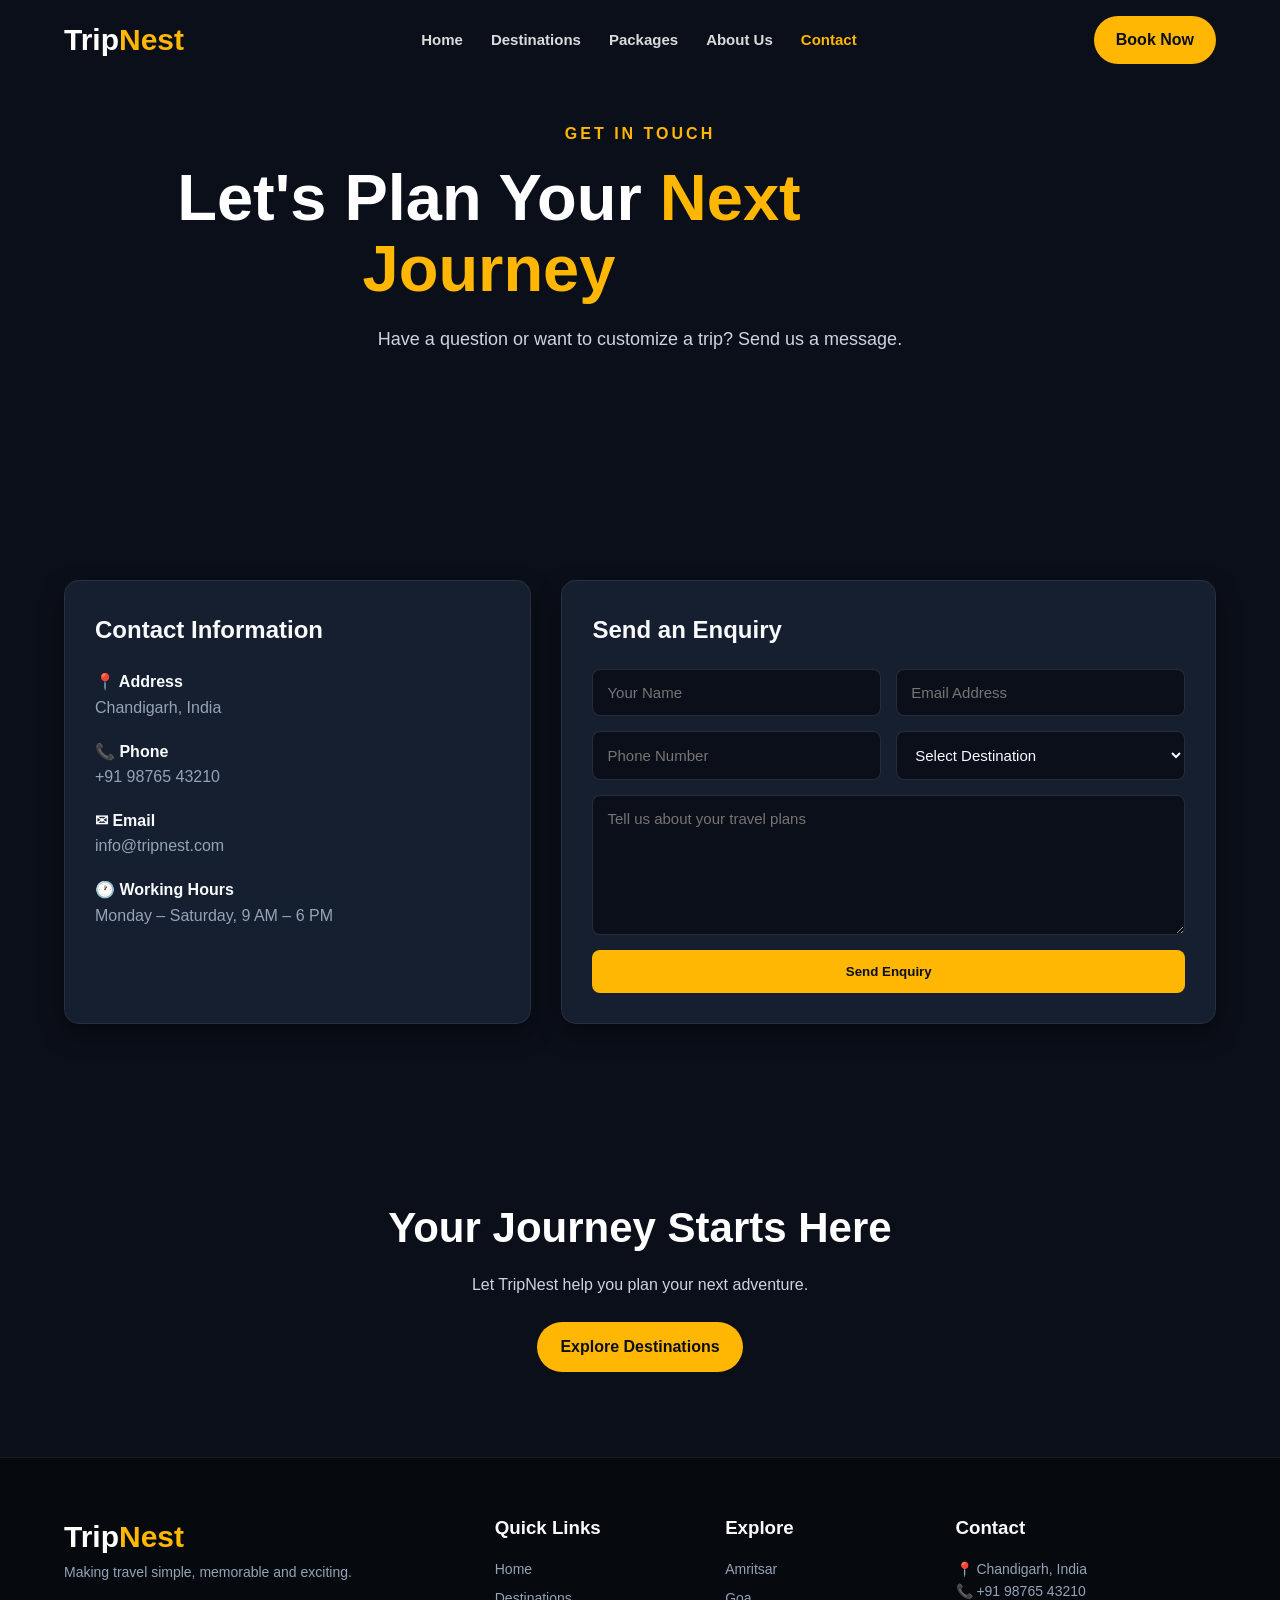
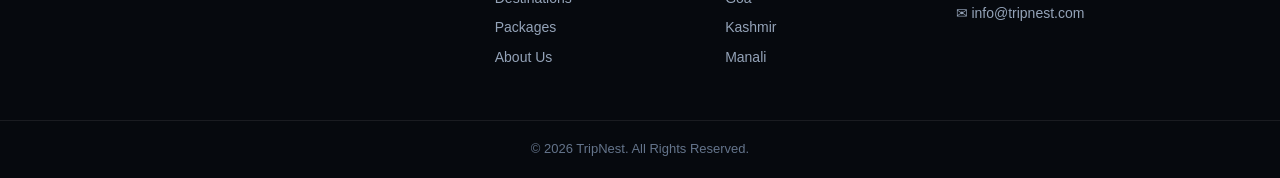
<file: contact.html>
<!DOCTYPE html>
<html lang="en">

<head>

    <meta charset="UTF-8">

    <meta name="viewport"
          content="width=device-width, initial-scale=1.0">

    <title>Contact | TripNest</title>

    <link rel="stylesheet" href="style.css">

</head>


<body>
    <div class="loader">
    <div class="spinner"></div>
</div>


<header>

    <div class="container navbar">

        <a href="index.html" class="logo">
            Trip<span>Nest</span>
        </a>


        <ul class="nav-links">

            <li>
                <a href="index.html">
                    Home
                </a>
            </li>

            <li>
                <a href="destinations.html">
                    Destinations
                </a>
            </li>

            <li>
                <a href="packages.html">
                    Packages
                </a>
            </li>

            <li>
                <a href="about.html">
                    About Us
                </a>
            </li>

            <li>
                <a href="contact.html" class="active">
                    Contact
                </a>
            </li>

        </ul>


        <a href="contact.html" class="book-btn">
            Book Now
        </a>

    </div>

</header>



<section class="hero inner-hero">

    <div class="container hero-content">

        <div class="hero-small">
            GET IN TOUCH
        </div>

        <h1>
            Let's Plan Your
            <span>Next Journey</span>
        </h1>

        <p>
            Have a question or want to customize
            a trip? Send us a message.
        </p>

    </div>

</section>



<!-- =========================
     CONTACT
========================= -->

<section>

    <div class="container contact-grid">


        <!-- CONTACT INFORMATION -->

        <div class="contact-box">

            <h2>
                Contact Information
            </h2>


            <div class="contact-item">

                <strong>
                    📍 Address
                </strong>

                <span>
                    Chandigarh, India
                </span>

            </div>


            <div class="contact-item">

                <strong>
                    📞 Phone
                </strong>

                <span>
                    +91 98765 43210
                </span>

            </div>


            <div class="contact-item">

                <strong>
                    ✉ Email
                </strong>

                <span>
                    info@tripnest.com
                </span>

            </div>


            <div class="contact-item">

                <strong>
                    🕐 Working Hours
                </strong>

                <span>
                    Monday – Saturday,
                    9 AM – 6 PM
                </span>

            </div>

        </div>



        <!-- FORM -->

        <div class="contact-box">

            <h2>
                Send an Enquiry
            </h2>


            <form class="contact-form" id="contact-form">


                <div class="form-row">

                    <input
                    type="text"
                    id="contact-name"
                    placeholder="Your Name"
                    required
                    minlength="2">


                    <input
                    type="email"
                    id="contact-email"
                    placeholder="Email Address"
                    required>

                </div>



                <div class="form-row">

                    <input
                    type="tel"
                    id="contact-phone"
                    placeholder="Phone Number"
                    pattern="[0-9]{10}"
                    title="Please enter a 10-digit phone number"
                    maxlength="10"
                    inputmode="numeric"
                    >
                    <select id="contact-destination"required>
                        <option value="">Select Destination</option>
                        <option value="Amritsar">Amritsar</option>
                        <option value="Goa">Goa</option>
                        <option value="Kashmir">Kashmir</option>
                        <option value="Manali">Manali</option>
                        <option value="Jaipur">Jaipur</option>
                        <option value="Kerela">Kerala</option>
                    </select>
                    <!-- <select>

                        <option>
                            Select Destination
                        </option>

                        <option>
                            Amritsar
                        </option>

                        <option>
                            Goa
                        </option>

                        <option>
                            Kashmir
                        </option>

                        <option>
                            Manali
                        </option>

                        <option>
                            Jaipur
                        </option>

                    </select> -->

                </div>

                <textarea id="contact-message"
                placeholder="Tell us about your travel plans" required
                minlength="10"></textarea>
                <!-- <textarea
                placeholder="Tell us about your travel plans">
                </textarea> -->



                <button
                type="submit"
                class="submit-button">

                    Send Enquiry

                </button>


            </form>
            <p id="form-message" role="status" aria-live="polite"></p>

        </div>

    </div>

</section>



<!-- =========================
     CTA
========================= -->

<section class="cta">

    <div class="container">

        <h2>
            Your Journey Starts Here
        </h2>

        <p>
            Let TripNest help you plan your next adventure.
        </p>

        <a href="destinations.html"
           class="primary-btn">

            Explore Destinations

        </a>

    </div>

</section>



<!-- =========================
     FOOTER
========================= -->

<footer>

    <div class="container footer-grid">


        <div>

            <h2 class="logo">
                Trip<span>Nest</span>
            </h2>

            <p>
                Making travel simple, memorable
                and exciting.
            </p>

        </div>


        <div>

            <h3>
                Quick Links
            </h3>

            <a href="index.html">
                Home
            </a>

            <a href="destinations.html">
                Destinations
            </a>

            <a href="packages.html">
                Packages
            </a>

            <a href="about.html">
                About Us
            </a>

        </div>


        <div>

            <h3>
                Explore
            </h3>

            <a href="destinations.html">
                Amritsar
            </a>

            <a href="destinations.html">
                Goa
            </a>

            <a href="destinations.html">
                Kashmir
            </a>

            <a href="destinations.html">
                Manali
            </a>

        </div>


        <div>

            <h3>
                Contact
            </h3>

            <p>
                📍 Chandigarh, India
            </p>

            <p>
                📞 +91 98765 43210
            </p>

            <p>
                ✉ info@tripnest.com
            </p>

        </div>

    </div>


    <div class="copyright">

        © 2026 TripNest. All Rights Reserved.

    </div>

</footer>
<script src="script.js"></script>

</body>
</html>
</file>
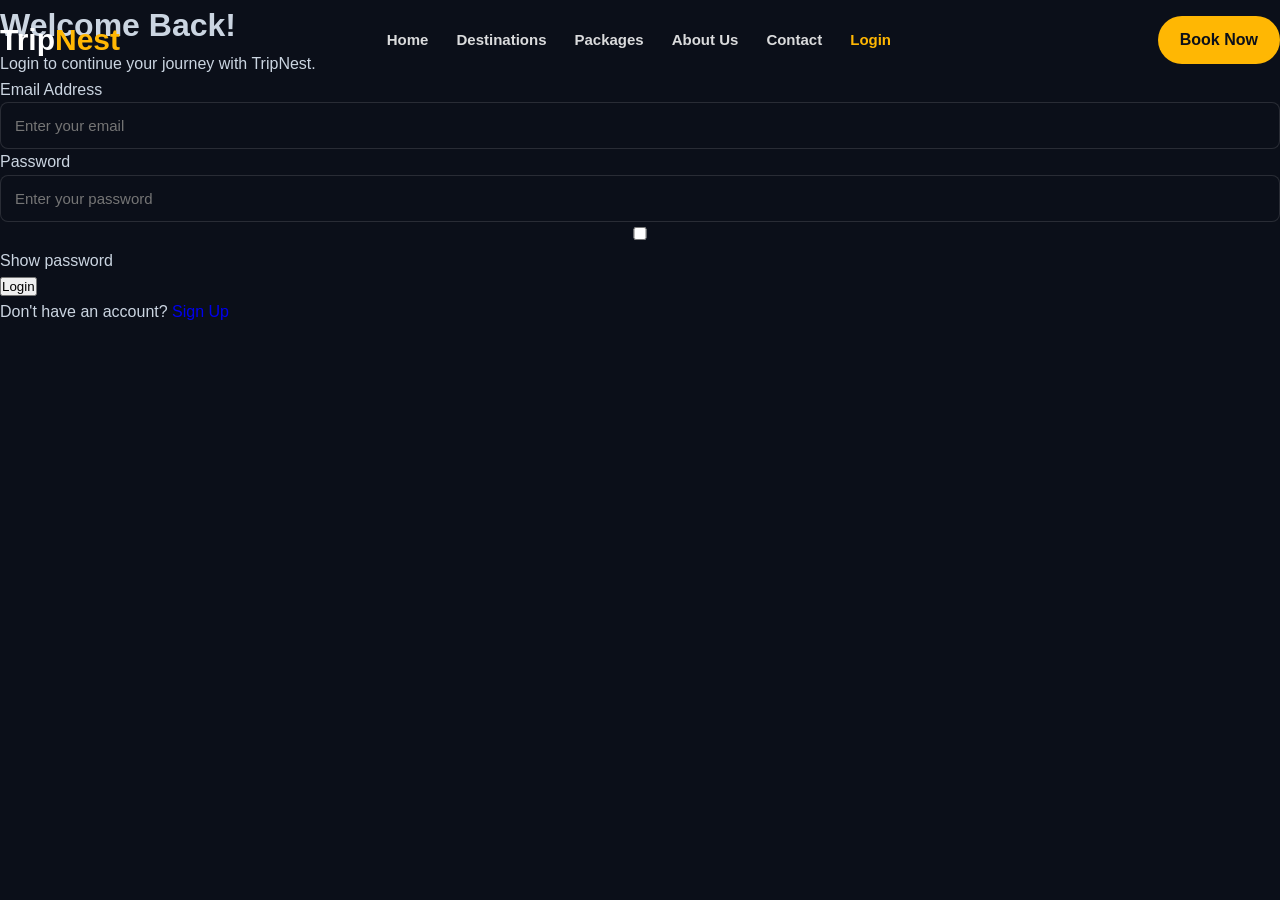
<file: login.html>
<!DOCTYPE html>
<html lang="en">

<head>
    <meta charset="UTF-8">
    <meta name="viewport" content="width=device-width, initial-scale=1.0">
    <title>Login | TripNest</title>
    <link rel="stylesheet" href="style.css">
</head>

<body class="login-page">

    <!-- Header -->
    <header class="login-header">
        <nav class="navbar">

            <a href="index.html" class="logo">
                Trip<span>Nest</span>
            </a>

            <ul class="nav-links">
                <li><a href="index.html">Home</a></li>
                <li><a href="destinations.html">Destinations</a></li>
                <li><a href="packages.html">Packages</a></li>
                <li><a href="about.html">About Us</a></li>
                <li><a href="contact.html">Contact</a></li>
                <li><a href="login.html" class="active"id="nav-login">Login</a></li>
            </ul>

            <a href="contact.html" class="book-btn">Book Now</a>

        </nav>
    </header>

    <!-- Login and Sign Up Section -->
    <main class="login-container">

        <div class="login-card">

            <h1 id="form-title">Welcome Back!</h1>

            <p class="login-subtitle" id="form-subtitle">
                Login to continue your journey with TripNest.
            </p>

            <!-- Login Form -->
            <form id="login-form">

                <div class="login-field">
                    <label for="login-email">Email Address</label>
                    <input
                        type="email"
                        id="login-email"
                        placeholder="Enter your email"
                        autocomplete="email"
                        required
                    >
                </div>

                <div class="login-field">
                    <label for="login-password">Password</label>
                    <input
                        type="password"
                        id="login-password"
                        placeholder="Enter your password"
                        autocomplete="current-password"
                        minlength="6"
                        required
                    >
                </div>

                <div class="login-options">
                    <label>
                        <input type="checkbox" id="show-password">
                        Show password
                    </label>
                </div>

                <button type="submit" class="login-submit">
                    Login
                </button>

                <p id="login-message" role="status" aria-live="polite"></p>

            </form>

            <!-- Sign Up Form -->
            <form id="signup-form" style="display: none;">

                <div class="login-field">
                    <label for="signup-name">Full Name</label>
                    <input
                        type="text"
                        id="signup-name"
                        placeholder="Enter your full name"
                        autocomplete="name"
                        required
                    >
                </div>

                <div class="login-field">
                    <label for="signup-email">Email Address</label>
                    <input
                        type="email"
                        id="signup-email"
                        placeholder="Enter your email"
                        autocomplete="email"
                        required
                    >
                </div>

                <div class="login-field">
                    <label for="signup-password">Password</label>
                    <input
                        type="password"
                        id="signup-password"
                        placeholder="Create a password"
                        autocomplete="new-password"
                        minlength="6"
                        required
                    >
                </div>

                <div class="login-field">
                    <label for="confirm-password">Confirm Password</label>
                    <input
                        type="password"
                        id="confirm-password"
                        placeholder="Confirm your password"
                        autocomplete="new-password"
                        minlength="6"
                        required
                    >
                </div>

                <div class="login-options">
                    <label>
                        <input type="checkbox" id="show-signup-password">
                        Show passwords
                    </label>
                </div>

                <button type="submit" class="login-submit">
                    Sign Up
                </button>

                <p id="signup-message" role="status" aria-live="polite"></p>

            </form>

            <!-- Switch Between Forms -->
            <p class="login-footer">
                <span id="footer-text">Don't have an account?</span>
                <a href="#" id="toggle-form">Sign Up</a>
            </p>

        </div>

    </main>

    <!-- JavaScript -->
    <script>
        const loginForm = document.getElementById("login-form");
        const signupForm = document.getElementById("signup-form");

        const formTitle = document.getElementById("form-title");
        const formSubtitle = document.getElementById("form-subtitle");
        const footerText = document.getElementById("footer-text");
        const toggleForm = document.getElementById("toggle-form");

        const loginMessage = document.getElementById("login-message");
        const signupMessage = document.getElementById("signup-message");

        // Switch between Login and Sign Up
        toggleForm.addEventListener("click", function (event) {
            event.preventDefault();

            loginMessage.textContent = "";
            signupMessage.textContent = "";

            if (loginForm.style.display !== "none") {

                loginForm.style.display = "none";
                signupForm.style.display = "block";

                formTitle.textContent = "Create Account";
                formSubtitle.textContent =
                    "Join TripNest and start your journey.";

                footerText.textContent = "Already have an account?";
                toggleForm.textContent = "Login";

            } else {

                signupForm.style.display = "none";
                loginForm.style.display = "block";

                formTitle.textContent = "Welcome Back!";
                formSubtitle.textContent =
                    "Login to continue your journey with TripNest.";

                footerText.textContent = "Don't have an account?";
                toggleForm.textContent = "Sign Up";
            }
        });

        // Show or hide Login password
        document.getElementById("show-password")
            .addEventListener("change", function () {

                document.getElementById("login-password").type =
                    this.checked ? "text" : "password";
            });

        // Show or hide Sign Up passwords
        document.getElementById("show-signup-password")
            .addEventListener("change", function () {

                const password = document.getElementById("signup-password");
                const confirmPassword =
                    document.getElementById("confirm-password");

                password.type = this.checked ? "text" : "password";
                confirmPassword.type = this.checked ? "text" : "password";
            });

        // Sign Up: Save user details in localStorage
        signupForm.addEventListener("submit", function (event) {
            event.preventDefault();

            const name =
                document.getElementById("signup-name").value.trim();

            const email =
                document.getElementById("signup-email").value.trim().toLowerCase();

            const password =
                document.getElementById("signup-password").value;

            const confirmPassword =
                document.getElementById("confirm-password").value;

            signupMessage.textContent = "";

            // Check whether passwords match
            if (password !== confirmPassword) {
                signupMessage.style.color = "#f87171";
                signupMessage.textContent = "Passwords do not match!";
                return;
            }

            // Get existing registered users
            let users;

            try {
                users = JSON.parse(localStorage.getItem("tripnestUsers")) || [];

                if (!Array.isArray(users)) {
                    users = [];
                }
            } catch (error) {
                users = [];
            }

            // Check whether email is already registered
            const existingUser = users.find(function (user) {
                return user.email === email;
            });

            if (existingUser) {
                signupMessage.style.color = "#f87171";
                signupMessage.textContent =
                    "This email is already registered!";
                return;
            }

            // Add the new user
            users.push({
                name: name,
                email: email,
                password: password
            });

            // Save users in localStorage
            try {
                localStorage.setItem("tripnestUsers", JSON.stringify(users));

                signupMessage.style.color = "#4ade80";
                signupMessage.textContent =
                    "Account created successfully! You can now log in.";

                signupForm.reset();

                document.getElementById("show-signup-password").checked = false;

            } catch (error) {
                signupMessage.style.color = "#f87171";
                signupMessage.textContent =
                    "Unable to save account details in this browser.";
            }
        });

        // Login: Verify credentials using localStorage
        loginForm.addEventListener("submit", function (event) {
            event.preventDefault();

            const email =
                document.getElementById("login-email").value.trim().toLowerCase();

            const password =
                document.getElementById("login-password").value;

            let users;

            try {
                users = JSON.parse(localStorage.getItem("tripnestUsers")) || [];

                if (!Array.isArray(users)) {
                    users = [];
                }
            } catch (error) {
                users = [];
            }

            // Find a user with matching credentials
            const user = users.find(function (registeredUser) {
                return registeredUser.email === email &&
                    registeredUser.password === password;
            });

            if (user) {

                try {
                    localStorage.setItem("tripnestLoggedInUser", user.email);

                    loginMessage.style.color = "#4ade80";
                    loginMessage.textContent =
                        "Welcome, " + user.name + "! Redirecting.";
                        setTimeout(function(){
                            window.location.href = "index.html";
                        },1000);

                } catch (error) {
                    loginMessage.style.color = "#f87171";
                    loginMessage.textContent =
                        "Unable to save your login status.";
                }

            } else {

                loginMessage.style.color = "#f87171";
                loginMessage.textContent =
                    "Invalid email or password. Please try again.";
            }
        });
    </script>
<script src="script.js"></script>
</body>
</html>
</file>
<file: style.css>
* {
    margin: 0;
    padding: 0;
    box-sizing: border-box;
}

html {
    scroll-behavior: smooth;
}

body {
    font-family: Arial, Helvetica, sans-serif;
    color: #cbd5e1;
    background-color: #0b0f19;
    line-height: 1.6;
}

a {
    text-decoration: none;
}

img {
    width: 100%;
    display: block;
}

.container {
    width: 90%;
    max-width: 1200px;
    margin: auto;
}



/* =========================
   HEADER & NAVBAR
========================= */

header {
    position: absolute;
    top: 0;
    left: 0;
    width: 100%;
    z-index: 10;
}

.navbar {
    height: 80px;
    display: flex;
    align-items: center;
    justify-content: space-between;
}

.logo {
    color: white;
    font-size: 30px;
    font-weight: bold;
}

.logo span {
    color: #ffb703;
}

.nav-links {
    display: flex;
    gap: 28px;
    list-style: none;
}

.nav-links a {
    color: rgba(255, 255, 255, 0.85);
    font-size: 15px;
    font-weight: bold;
    transition: 0.3s;
}

.nav-links a:hover,
.nav-links a.active {
    color: #ffb703;
}

.book-btn {
    background-color: #ffb703;
    color: #0b0f19;
    padding: 11px 22px;
    border-radius: 25px;
    font-weight: bold;
    transition: 0.3s;
}

.book-btn:hover {
    background-color: #ffc83b;
    box-shadow: 0 0 15px rgba(255, 183, 3, 0.4);
}



/* =========================
   HERO
========================= */

.hero {
    min-height: 75vh;
    background-image:
        linear-gradient(rgba(11, 15, 25, 0.7),
        rgba(11, 15, 25, 0.85)),
        url("https://images.unsplash.com/photo-1500534623283-312aade485b7?auto=format&fit=crop&w=1800&q=90");
    background-size: cover;
    background-position: center;
    display: flex;
    align-items: center;
    color: white;
}

.inner-hero {
    min-height: 55vh;
    background-image:
        linear-gradient(rgba(11, 15, 25, 0.75),
        rgba(11, 15, 25, 0.9)),
        url("https://images.unsplash.com/photo-1464822759023-fed622ff2c3b?auto=format&fit=crop&w=1800&q=85");
    background-size: cover;
    background-position: center;
    text-align: center;
}

.hero-content {
    width: 90%;
    max-width: 1200px;
}

.inner-hero .hero-content {
    margin: auto;
}

.hero-small {
    color: #ffb703;
    font-weight: bold;
    letter-spacing: 3px;
    margin-bottom: 15px;
}

.hero h1 {
    font-size: 65px;
    line-height: 1.1;
    max-width: 850px;
    color: #ffffff;
}

.hero h1 span {
    color: #ffb703;
}

.hero p {
    max-width: 650px;
    margin: 20px 0;
    color: #cbd5e1;
    font-size: 18px;
}

.inner-hero p {
    margin: 20px auto;
}

.buttons {
    display: flex;
    gap: 15px;
    margin-top: 28px;
}

.primary-btn {
    display: inline-block;
    background-color: #ffb703;
    color: #0b0f19;
    padding: 12px 23px;
    border-radius: 25px;
    font-weight: bold;
    transition: 0.3s;
}

.primary-btn:hover {
    background-color: #ffc83b;
    box-shadow: 0 0 20px rgba(255, 183, 3, 0.4);
}

.secondary-btn {
    display: inline-block;
    border: 2px solid rgba(255, 255, 255, 0.5);
    color: white;
    padding: 10px 22px;
    border-radius: 25px;
    font-weight: bold;
    transition: 0.3s;
}

.secondary-btn:hover {
    background-color: white;
    color: #0b0f19;
}



/* =========================
   SEARCH BOX
========================= */

.search-wrapper {
    margin-top: -40px;
    position: relative;
    z-index: 2;
}

.search-box {
    background-color: #161f30;
    padding: 22px;
    border-radius: 15px;
    box-shadow: 0 20px 45px rgba(0, 0, 0, 0.6);
    border: 1px solid rgba(255, 255, 255, 0.1);
    display: flex;
    align-items: center;
    gap: 20px;
}

.search-item {
    flex: 1;
    border-right: 1px solid rgba(255, 255, 255, 0.1);
    padding: 5px 15px;
}

.search-item small {
    display: block;
    color: #94a3b8;
    font-size: 12px;
    font-weight: bold;
    letter-spacing: 1px;
}

.search-item strong {
    color: #f8fafc;
    font-size: 15px;
}

.search-button {
    border: none;
    background-color: #ffb703;
    color: #0b0f19;
    padding: 14px 22px;
    border-radius: 9px;
    font-weight: bold;
    cursor: pointer;
    transition: 0.3s;
}

.search-button:hover {
    background-color: #ffc83b;
    box-shadow: 0 0 20px rgba(255, 183, 3, 0.4);
}



/* =========================
   SECTIONS
========================= */

section {
    padding: 85px 0;
}

.section-heading {
    text-align: center;
    margin-bottom: 45px;
}

.section-heading small {
    color: #ffb703;
    font-weight: bold;
    letter-spacing: 2px;
}

.section-heading h2 {
    font-size: 40px;
    margin: 5px 0;
    color: #f8fafc;
}

.section-heading p {
    color: #94a3b8;
}



/* =========================
   GRIDS
========================= */

.destination-grid {
    display: grid;
    grid-template-columns: repeat(5, 1fr);
    gap: 18px;
}

.card-grid {
    display: grid;
    grid-template-columns: repeat(3, 1fr);
    gap: 25px;
}

.feature-grid {
    display: grid;
    grid-template-columns: repeat(4, 1fr);
    gap: 20px;
}



/* =========================
   DESTINATION CARDS
========================= */

.destination-card {
    height: 360px;
    position: relative;
    border-radius: 15px;
    overflow: hidden;
    border: 1px solid rgba(255, 255, 255, 0.1);
    box-shadow: 0 10px 25px rgba(0, 0, 0, 0.5);
}

.destination-card img {
    height: 100%;
    object-fit: cover;
    transition: 0.4s;
}

.destination-card:hover img {
    transform: scale(1.08);
}

.destination-content {
    position: absolute;
    bottom: 0;
    left: 0;
    width: 100%;
    padding: 65px 18px 18px;
    color: white;
    background: linear-gradient(
        transparent,
        rgba(0, 0, 0, 0.95)
    );
}

.destination-content h3 {
    font-size: 24px;
    color: #ffffff;
}

.destination-content p {
    color: #cbd5e1;
    font-size: 13px;
    margin-top: 4px;
}



/* =========================
   PACKAGE CARDS
========================= */

.package-card {
    background-color: #161f30;
    border-radius: 15px;
    overflow: hidden;
    box-shadow: 0 10px 25px rgba(0, 0, 0, 0.4);
    border: 1px solid rgba(255, 255, 255, 0.08);
    transition: 0.3s;
}

.package-card:hover {
    transform: translateY(-6px);
    box-shadow: 0 20px 40px rgba(0, 0, 0, 0.6), 0 0 15px rgba(255, 183, 3, 0.15);
    border-color: rgba(255, 183, 3, 0.35);
}

.package-card img {
    height: 220px;
    object-fit: cover;
}

.package-content {
    padding: 20px;
}

.package-content h3 {
    font-size: 21px;
    color: #f8fafc;
}

.package-info {
    color: #94a3b8;
    font-size: 14px;
    margin-top: 4px;
}

.price-row {
    display: flex;
    justify-content: space-between;
    align-items: center;
    border-top: 1px solid rgba(255, 255, 255, 0.08);
    margin-top: 15px;
    padding-top: 15px;
}

.price {
    color: #ffb703;
    font-size: 20px;
    font-weight: bold;
}

.price-row a {
    color: #ffb703;
    font-weight: bold;
    transition: 0.3s;
}

.price-row a:hover {
    color: #ffffff;
}



/* =========================
   WHY CHOOSE US / VALUES
========================= */

.light-section {
    background-color: #101624;
}

.feature {
    text-align: center;
    padding: 20px;
}

.feature h3 {
    color: #f8fafc;
    margin-bottom: 8px;
}

.feature-icon {
    width: 65px;
    height: 65px;
    border-radius: 50%;
    background-color: rgba(255, 183, 3, 0.12);
    border: 1px solid rgba(255, 183, 3, 0.3);
    display: flex;
    align-items: center;
    justify-content: center;
    margin: auto auto 15px;
    font-size: 25px;
}

.feature p {
    color: #94a3b8;
    font-size: 14px;
}



/* =========================
   CTA
========================= */

.cta {
    background-image:
        linear-gradient(rgba(11, 15, 25, 0.75),
        rgba(11, 15, 25, 0.85)),
        url("https://images.unsplash.com/photo-1501785888041-af3ef285b470?auto=format&fit=crop&w=1800&q=85");
    background-size: cover;
    background-position: center;
    text-align: center;
    color: white;
}

.cta h2 {
    font-size: 42px;
    color: #ffffff;
}

.cta p {
    color: #cbd5e1;
    margin: 10px 0 25px;
}



/* =========================
   ABOUT PAGE
========================= */

.about-grid {
    display: grid;
    grid-template-columns: 1fr 1fr;
    gap: 40px;
    align-items: center;
}

.about-image {
    height: 420px;
    object-fit: cover;
    border-radius: 15px;
    border: 1px solid rgba(255, 255, 255, 0.1);
}

.about-text h2 {
    font-size: 38px;
    margin-bottom: 15px;
    color: #f8fafc;
}

.about-text p {
    color: #cbd5e1;
    margin-bottom: 15px;
}

.check-list {
    list-style: none;
    margin-top: 20px;
}

.check-list li {
    margin: 12px 0;
    color: #e2e8f0;
}

.check-list li::before {
    content: "✓";
    color: #ffb703;
    font-weight: bold;
    margin-right: 10px;
}



/* =========================
   CONTACT PAGE
========================= */

.contact-grid {
    display: grid;
    grid-template-columns: 1fr 1.4fr;
    gap: 30px;
}

.contact-box {
    background-color: #161f30;
    padding: 30px;
    border-radius: 15px;
    box-shadow: 0 10px 25px rgba(0, 0, 0, 0.4);
    border: 1px solid rgba(255, 255, 255, 0.08);
}

.contact-box h2 {
    margin-bottom: 20px;
    color: #f8fafc;
}

.contact-item {
    margin: 18px 0;
}

.contact-item strong {
    display: block;
    color: #f8fafc;
}

.contact-item span {
    color: #94a3b8;
}

.contact-form {
    display: grid;
    gap: 15px;
}

.form-row {
    display: grid;
    grid-template-columns: 1fr 1fr;
    gap: 15px;
}

input,
textarea,
select {
    width: 100%;
    padding: 14px;
    border: 1px solid rgba(255, 255, 255, 0.12);
    border-radius: 8px;
    font-family: Arial, sans-serif;
    font-size: 15px;
    background-color: #0b0f19;
    color: #f8fafc;
}

input:focus,
textarea:focus,
select:focus {
    outline: none;
    border-color: #ffb703;
    box-shadow: 0 0 8px rgba(255, 183, 3, 0.3);
}

select option {
    background-color: #0b0f19;
    color: #f8fafc;
}

textarea {
    min-height: 140px;
    resize: vertical;
}

.submit-button {
    border: none;
    background-color: #ffb703;
    color: #0b0f19;
    padding: 14px;
    border-radius: 8px;
    font-weight: bold;
    cursor: pointer;
    transition: 0.3s;
}

.submit-button:hover {
    background-color: #ffc83b;
    box-shadow: 0 0 20px rgba(255, 183, 3, 0.4);
}



/* =========================
   FOOTER
========================= */

footer {
    background-color: #06090e;
    color: white;
    padding-top: 55px;
    border-top: 1px solid rgba(255, 255, 255, 0.08);
}

.footer-grid {
    display: grid;
    grid-template-columns: 2fr 1fr 1fr 1.3fr;
    gap: 30px;
    padding-bottom: 45px;
}

.footer-grid h3 {
    margin-bottom: 15px;
    color: #f8fafc;
}

.footer-grid p,
.footer-grid a {
    color: #94a3b8;
    font-size: 14px;
}

.footer-grid a {
    display: block;
    margin: 7px 0;
    transition: 0.2s;
}

.footer-grid a:hover {
    color: #ffb703;
}

.copyright {
    border-top: 1px solid rgba(255, 255, 255, 0.08);
    text-align: center;
    padding: 18px;
    color: #64748b;
    font-size: 13px;
}



/* =========================
   RESPONSIVE
========================= */

@media (max-width: 1000px) {
    .destination-grid {
        grid-template-columns: repeat(3, 1fr);
    }

    .feature-grid {
        grid-template-columns: repeat(2, 1fr);
    }

    .footer-grid {
        grid-template-columns: 1fr 1fr;
    }

    .about-grid,
    .contact-grid {
        grid-template-columns: 1fr;
    }
}

@media (max-width: 700px) {
    .nav-links {
        display: none;
    }

    .hero h1 {
        font-size: 45px;
    }

    .search-box {
        flex-direction: column;
        align-items: stretch;
    }

    .search-item {
        border-right: none;
        border-bottom: 1px solid rgba(255, 255, 255, 0.1);
    }

    .destination-grid,
    .card-grid,
    .feature-grid {
        grid-template-columns: 1fr;
    }

    .form-row {
        grid-template-columns: 1fr;
    }

    .footer-grid {
        grid-template-columns: 1fr;
    }

    .buttons {
        flex-direction: column;
        align-items: flex-start;
    }
}

/* LOADING SPINNER */

.loader {
    position: fixed;
    top: 0;
    left: 0;
    width: 100%;
    height: 100%;
    background-color: white;

    display: flex;
    align-items: center;
    justify-content: center;

    z-index: 999;
    animation: hideLoader 2s forwards;
}

.spinner {
    width: 50px;
    height: 50px;

    border: 5px solid #ddd;
    border-top: 5px solid #ffb703;

    border-radius: 50%;

    animation: spin 1s linear infinite;
}

@keyframes spin {
    from {
        transform: rotate(0deg);
    }

    to {
        transform: rotate(360deg);
    }
}

@keyframes hideLoader {
    0% {
        opacity: 1;
        visibility: visible;
    }

    80% {
        opacity: 1;
        visibility: visible;
    }

    100% {
        opacity: 0;
        visibility: hidden;
    }
}
/* =================================
   REACT TRIP SEARCH - CE2
================================= */

#react-trip-search {
    width: 100%;
}

.react-search-form {
    display: flex;
    align-items: end;
    justify-content: space-between;
    gap: 20px;
    width: 100%;
}

.react-search-item {
    display: flex;
    flex-direction: column;
    gap: 10px;
    flex: 1;
    min-width: 0;
}

.react-search-item label {
    font-size: 12px;
    font-weight: bold;
    letter-spacing: 1px;
}

.react-search-item select,
.react-search-item input {
    width: 100%;
    min-width: 0;
    padding: 12px;
    border: 1px solid #ddd;
    border-radius: 6px;
    background: white;
    color: #333;
    font: inherit;
    outline: none;
}

.react-search-item select:focus,
.react-search-item input:focus {
    border-color: #007bff;
}

.react-search-form .search-button {
    flex-shrink: 0;
    cursor: pointer;
    border: none;
}

@media (max-width: 700px) {
    .react-search-form {
        flex-direction: column;
        align-items: stretch;
        gap: 16px;
    }

    .react-search-item {
        width: 100%;
    }

    .react-search-form .search-button {
        width: 100%;
    }
}
</file>
